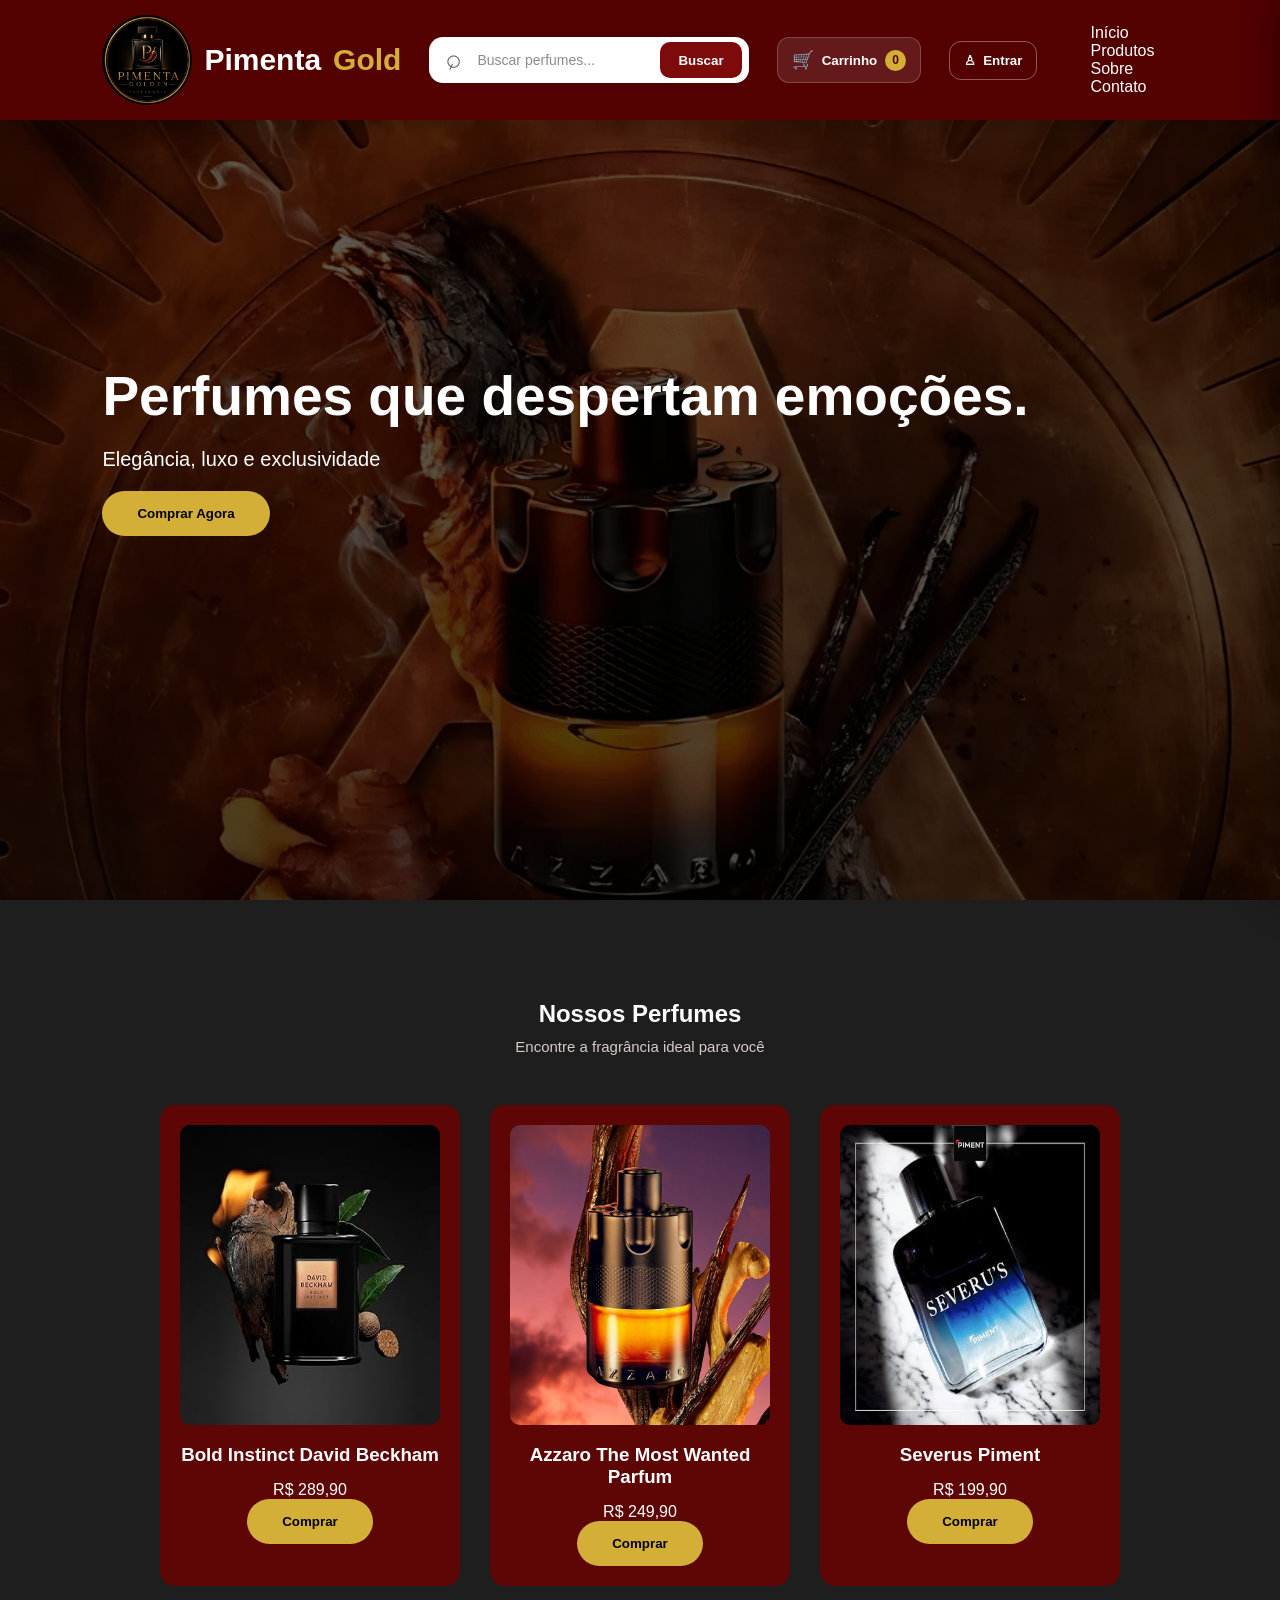
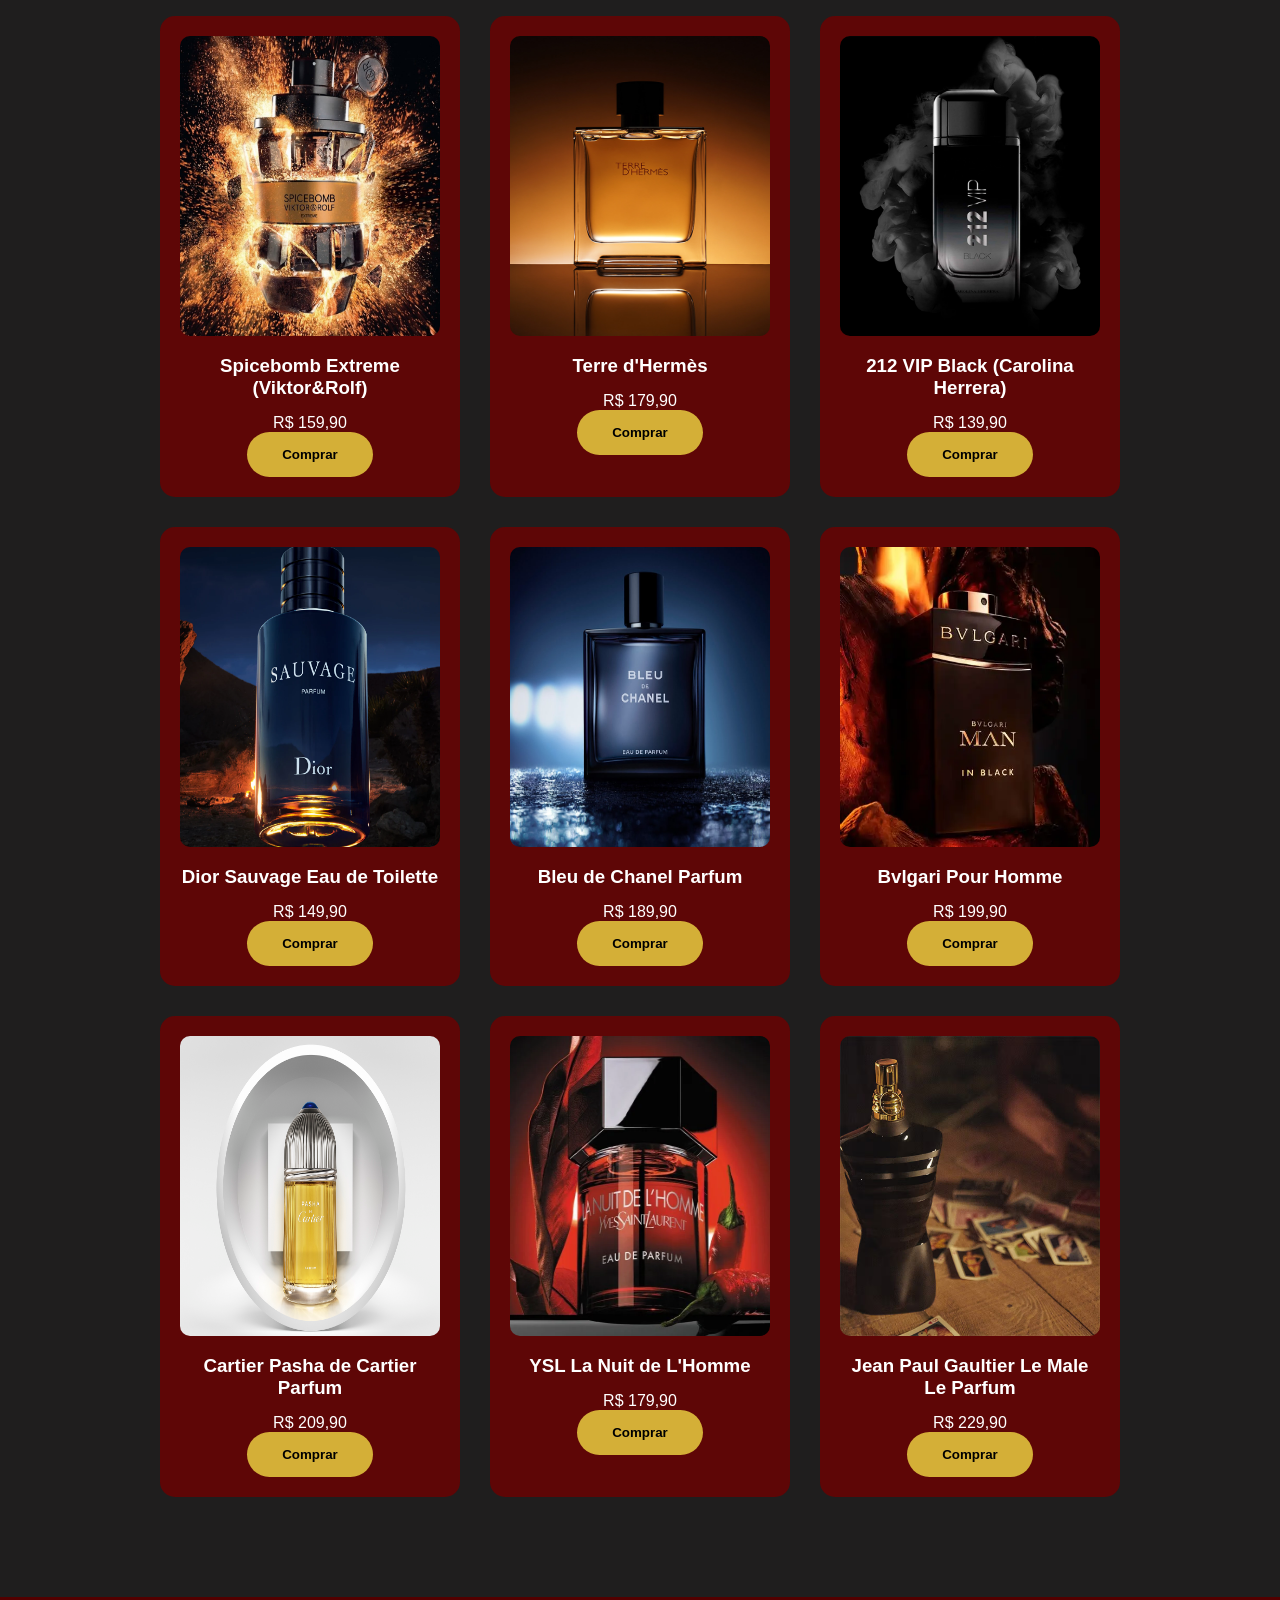
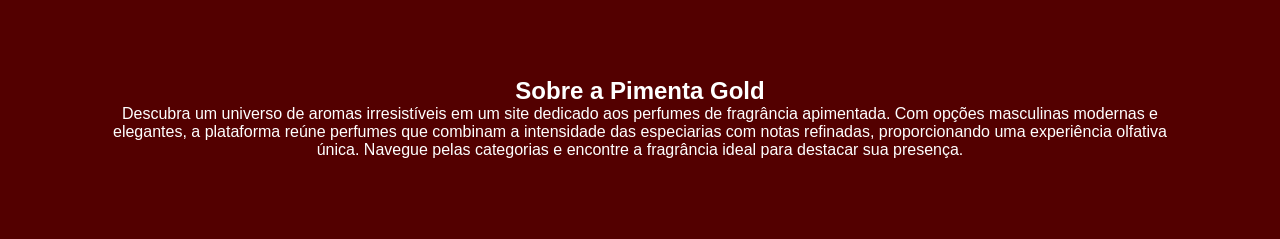
<file: index.html>
<!DOCTYPE html>
<html lang="pt-BR">
<head>
    <meta charset="UTF-8">
    <meta name="viewport" content="width=device-width, initial-scale=1.0">
    <title>Pimenta Gold | Perfumaria</title>
    <link rel="stylesheet" href="style.css">
</head>
<body>
 
<header>
    <div class="logo">
         <img src="./imagem (1).jpg" alt="Pimenta Golden"> Pimenta <span>Gold</span></div>

    <form class="search-form" role="search" aria-label="Pesquisar perfumes">
        <label class="sr-only" for="search-input">Pesquisar perfumes</label>
        <span class="search-icon" aria-hidden="true">⌕</span>
        <input id="search-input" type="search" placeholder="Buscar perfumes..." autocomplete="off">
        <button class="clear-search" type="button" aria-label="Limpar pesquisa" hidden>×</button>
        <button class="search-submit" type="submit" aria-label="Pesquisar">Buscar</button>
    </form>

    <button class="cart-toggle" type="button" aria-label="Abrir carrinho" aria-expanded="false">
        <span class="cart-icon" aria-hidden="true">🛒</span>
        <span>Carrinho</span>
        <b class="cart-count">0</b>
    </button>

    <button class="account-toggle" type="button" aria-haspopup="dialog" aria-controls="login-modal">
        <span aria-hidden="true">♙</span>
        <span>Entrar</span>
    </button>
 
    <nav>
        <a href="#">Início</a>
        <a href="#produtos">Produtos</a>
        <a href="#sobre">Sobre</a>
        <a href="contato.html">Contato</a>
    </nav>
</header>

<div class="login-overlay" hidden></div>
<section class="login-modal" id="login-modal" role="dialog" aria-modal="true" aria-labelledby="login-title" aria-hidden="true" hidden>
    <button class="close-login" type="button" aria-label="Fechar janela de login">×</button>
    <div class="login-heading">
        <span class="login-kicker">PIMENTA GOLD</span>
        <h2 id="login-title">Que bom ter você de volta</h2>
        <p>Entre na sua conta para acompanhar pedidos e guardar seus perfumes favoritos.</p>
    </div>

    <form class="login-form">
        <label for="login-email">E-mail</label>
        <input id="login-email" name="email" type="email" placeholder="voce@email.com" autocomplete="email" required>

        <label for="login-password">Senha</label>
        <div class="password-field">
            <input id="login-password" name="password" type="password" placeholder="Digite sua senha" autocomplete="current-password" minlength="6" required>
            <button class="toggle-password" type="button" aria-label="Mostrar senha">Mostrar</button>
        </div>

        <div class="login-options">
            <label class="remember-me"><input type="checkbox" name="remember"> Lembrar de mim</label>
            <a href="contato.html">Esqueci minha senha</a>
        </div>
        <button class="login-submit" type="submit">Entrar na minha conta</button>
        <p class="login-feedback" role="status" aria-live="polite"></p>
        <p class="signup-prompt">Ainda não tem uma conta? <a href="contato.html">Crie agora</a></p>
    </form>
</section>
 
<section class="banner">
    <div class="texto">
        <h1>Perfumes que despertam emoções.</h1>
        <p>Elegância, luxo e exclusividade </p>
 
        <button onclick="comprar()">Comprar Agora</button>
    </div>
</section>
 
<section id="produtos" class="produtos">
 
<h2>Nossos Perfumes</h2>

<p class="search-status" aria-live="polite">Encontre a fragrância ideal para você</p>
 
<div class="cards">
 
<div class="card">
<img src="./imagem.jpg" alt="">
<h3>Bold Instinct David Beckham  </h3>
<p>R$ 289,90</p>
<button>Comprar</button>
</div>
 
<div class="card">
<img src="./imagem (3).jpg" alt="">
<h3>Azzaro The Most Wanted Parfum</h3>
<p>R$ 249,90</p>
<button>Comprar</button>
</div>
 
<div class="card">
<img src="./imagem (2).jpg" alt="">
<h3>Severus Piment</h3>
<p>R$ 199,90</p>
<button>Comprar</button>
</div>

 <div class="card">
<img src="./spice bomb.jpg" alt="">
<h3>Spicebomb Extreme (Viktor&Rolf)</h3>
<p>R$ 159,90</p>
<button>Comprar</button>
</div>

<div class="card">
<img src="./terre d'hermes.jpg" alt="">
<h3>Terre d'Hermès</h3>
<p>R$ 179,90</p>
<button>Comprar</button>
</div>

<div class="card">
<img src="./212.avif" alt="">
<h3>212 VIP Black (Carolina Herrera)</h3>
<p>R$ 139,90</p>
<button>Comprar</button>
</div>

<div class="card">
<img src="./sauvage___250829.webp" alt="">
<h3>Dior Sauvage Eau de Toilette</h3>
<p>R$ 149,90</p>
<button>Comprar</button>
</div>

<div class="card">
<img src="./bleu de chanel.jpg" alt="">
<h3>Bleu de Chanel Parfum</h3>
<p>R$ 189,90</p>
<button>Comprar</button>
</div>

<div class="card">
<img src="./bvlgari.webp" alt="">
<h3>Bvlgari Pour Homme</h3>
<p>R$ 199,90</p>
<button>Comprar</button>
</div>

<div class="card">
<img src="./catier.jpg" alt="">
<h3>Cartier Pasha de Cartier Parfum </h3>
<p>R$ 209,90</p>
<button>Comprar</button>
</div>

<div class="card">
<img src="./lanuit de l'homme.webp" alt="">
<h3>YSL La Nuit de L'Homme</h3>
<p>R$ 179,90</p>
<button>Comprar</button>
</div>

<div class="card">
<img src="./jean paul le male.avif" alt="">
<h3>Jean Paul Gaultier Le Male Le Parfum</h3>
<p>R$ 229,90</p>
<button>Comprar</button>
</div>

</div>

<div class="no-results" hidden>
    <span aria-hidden="true">⌕</span>
    <h3>Nenhum perfume encontrado</h3>
    <p>Tente buscar por outro nome ou marca.</p>
</div>
 
</section>
 
<section id="sobre" class="sobre">
 
<h2>Sobre a Pimenta Gold</h2>
 
<p>
Descubra um universo de aromas irresistíveis em um site dedicado aos perfumes de fragrância apimentada. Com opções masculinas modernas e elegantes, a plataforma reúne perfumes que combinam a intensidade das especiarias com notas refinadas, proporcionando uma experiência olfativa única. 
Navegue pelas categorias e encontre a fragrância ideal para destacar sua presença.
</p>
 
</section>

<div class="cart-overlay" hidden></div>
<aside class="cart-drawer" aria-label="Carrinho de compras" aria-hidden="true">
    <div class="cart-header">
        <div>
            <span class="cart-kicker">SEU PEDIDO</span>
            <h2>Meu carrinho</h2>
        </div>
        <button class="close-cart" type="button" aria-label="Fechar carrinho">×</button>
    </div>

    <div class="cart-items"></div>
    <div class="empty-cart">
        <span aria-hidden="true">🛍</span>
        <h3>Seu carrinho está vazio</h3>
        <p>Adicione seus perfumes favoritos para continuar.</p>
    </div>

    <div class="cart-footer">
        <div class="cart-total"><span>Total</span><strong>R$ 0,00</strong></div>
        <button class="checkout-button" type="button" disabled>Finalizar compra</button>
        <small>Compra segura e atendimento personalizado</small>
    </div>
</aside>
<script src="script.js"></script>
 
</body>
</html>
</file>
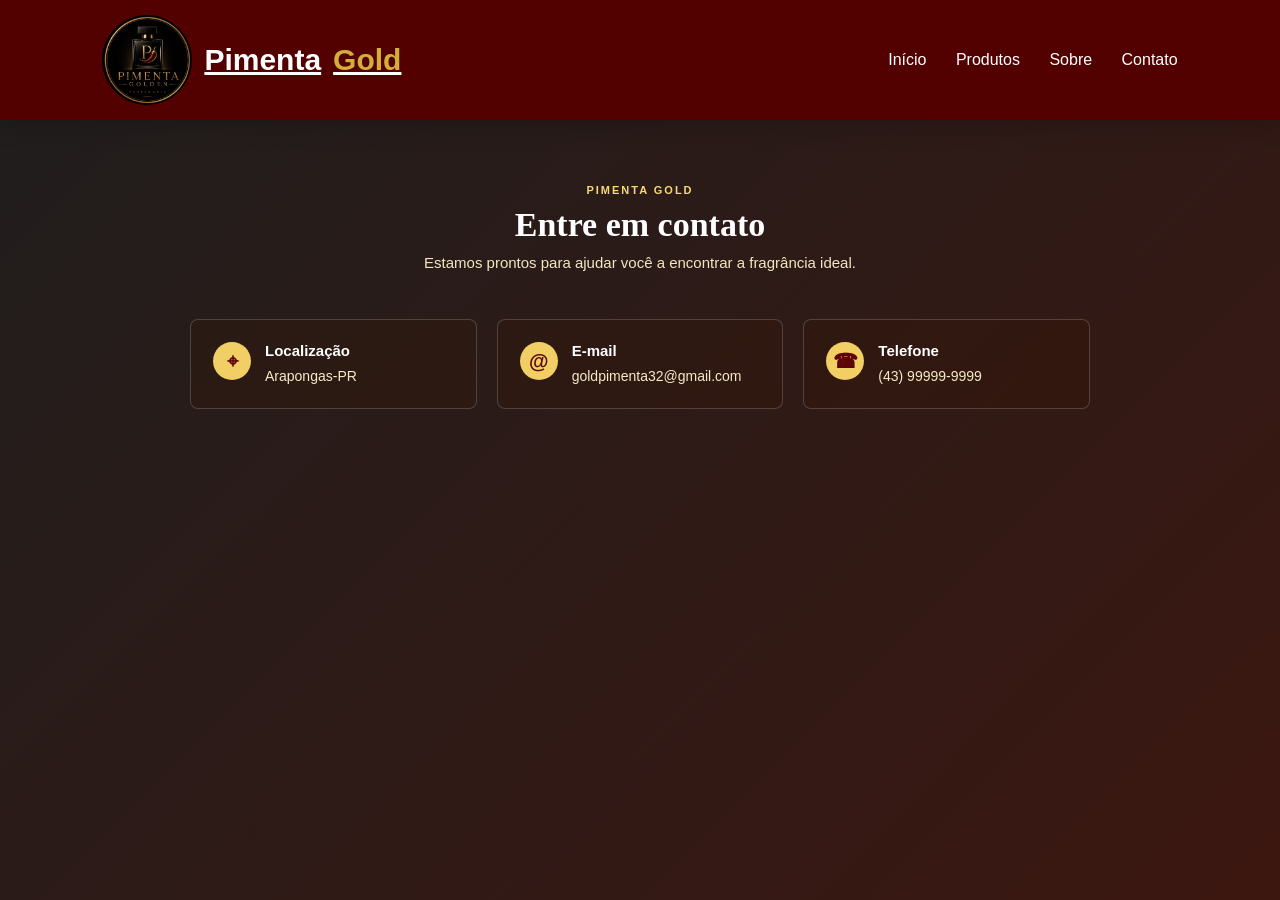
<file: contato.html>
<!DOCTYPE html>
<html lang="pt-BR">
<head>
    <meta charset="UTF-8">
    <meta name="viewport" content="width=device-width, initial-scale=1.0">
    <title>Contato | Pimenta Gold</title>
    <link rel="stylesheet" href="style.css">
</head>
<body class="contato-page-body">
<header>
    <a class="logo" href="index.html" aria-label="Voltar para a página inicial">
        <img src="./imagem (1).jpg" alt="Pimenta Gold"> Pimenta <span>Gold</span>
    </a>

    <nav>
        <a href="index.html">Início</a>
        <a href="index.html#produtos">Produtos</a>
        <a href="index.html#sobre">Sobre</a>
        <a href="contato.html" aria-current="page">Contato</a>
    </nav>
</header>

<main class="contato-page">
    <div class="contato-heading">
        <span class="contato-kicker">PIMENTA GOLD</span>
        <h1>Entre em contato</h1>
        <p>Estamos prontos para ajudar você a encontrar a fragrância ideal.</p>
    </div>

    <div class="contato-info">
        <div class="contato-item">
            <span class="contato-icon" aria-hidden="true">⌖</span>
            <div>
                <h2>Localização</h2>
                <p>Arapongas-PR</p>
            </div>
        </div>

        <div class="contato-item">
            <span class="contato-icon" aria-hidden="true">@</span>
            <div>
                <h2>E-mail</h2>
                <a href="mailto:goldpimenta32@gmail.com">goldpimenta32@gmail.com</a>
            </div>
        </div>

        <div class="contato-item">
            <span class="contato-icon" aria-hidden="true">☎</span>
            <div>
                <h2>Telefone</h2>
                <a href="tel:+5543999999999">(43) 99999-9999</a>
            </div>
        </div>
    </div>
</main>
</body>
</html>
</file>
<file: style.css>
*{
margin:0;
padding:0;
box-sizing:border-box;
font-family:Arial, Helvetica, sans-serif;
}
 
body{
background:#1f1e1e;
color:white;
}
 
header{
display:flex;
justify-content:space-between;
align-items:center;
padding:20px 8%;
background:#530000;
position:fixed;
width:100%;
}
 .logo img{
    width: 90px;
    height: 90px;
    border-radius: 50%;
    object-fit: cover;
}
 
header{
    display:flex;
    justify-content:space-between;
    align-items:center;
    padding:15px 8%;
    background:#530000;
    position:fixed;
    width:100%;
    z-index:1000;
gap:28px;
box-shadow:0 4px 24px rgba(0,0,0,.22);
}
.logo{
font-size:30px;
font-weight:bold;
display:flex;
align-items:center;
gap:12px;
color:#fff;
}
 
.logo span{
color:#D4AF37;
}

.search-form{
    position:relative;
    display:flex;
    align-items:center;
    flex:1;
    max-width:500px;
    height:46px;
    margin-left:auto;
    background:#fff;
    border:2px solid transparent;
    border-radius:14px;
    transition:.25s ease;
}

.search-form:focus-within{
    border-color:#D4AF37;
    box-shadow:0 0 0 4px rgba(212,175,55,.18);
}

.search-icon{
    color:#6b6060;
    font-size:27px;
    line-height:1;
    margin:0 8px 2px 14px;
    transform:rotate(-20deg);
}

.search-form input{
    min-width:0;
    flex:1;
    height:100%;
    padding:0 8px;
    color:#261d1d;
    background:transparent;
    border:0;
    outline:0;
    font-size:14px;
}

.search-form input::placeholder{color:#938989;}
.search-form input::-webkit-search-cancel-button{display:none;}

.search-submit{
    height:36px;
    padding:0 18px;
    margin-right:5px;
    color:#fff;
    background:#7e0b0b;
    border-radius:10px;
    transition:.25s ease;
}

.search-submit:hover{background:#530000; color:#fff; transform:none;}

.clear-search{
    padding:0 5px;
    color:#8a7c7c;
    background:transparent;
    font-size:24px;
    line-height:1;
}

.clear-search:hover{color:#530000; background:transparent; transform:none;}

.sr-only{
    position:absolute;
    width:1px;
    height:1px;
    padding:0;
    margin:-1px;
    overflow:hidden;
    clip:rect(0,0,0,0);
    white-space:nowrap;
    border:0;
}

.cart-toggle{
    position:relative;
    display:flex;
    align-items:center;
    gap:8px;
    padding:11px 14px;
    color:#fff;
    background:rgba(255,255,255,.1);
    border:1px solid rgba(255,255,255,.2);
    border-radius:12px;
    white-space:nowrap;
}

.cart-toggle:hover{color:#fff; background:#7e0b0b; transform:none;}
.cart-icon{font-size:18px;}
.cart-count{
    display:grid;
    min-width:21px;
    height:21px;
    padding:0 5px;
    place-items:center;
    color:#530000;
    background:#D4AF37;
    border-radius:20px;
    font-size:12px;
}

.account-toggle{
    display:flex;
    align-items:center;
    gap:7px;
    padding:11px 14px;
    color:#fff;
    background:transparent;
    border:1px solid rgba(255,255,255,.35);
    border-radius:12px;
    white-space:nowrap;
}

.account-toggle:hover{color:#530000; background:#D4AF37; transform:none;}

.login-overlay{
    position:fixed;
    inset:0;
    z-index:1200;
    background:rgba(18,8,8,.72);
    backdrop-filter:blur(5px);
}

.login-modal{
    position:fixed;
    top:50%;
    left:50%;
    z-index:1201;
    width:min(440px, calc(100% - 32px));
    max-height:calc(100vh - 32px);
    overflow:auto;
    padding:38px;
    color:#302020;
    background:#fffaf7;
    border-top:5px solid #D4AF37;
    border-radius:8px;
    box-shadow:0 25px 70px rgba(0,0,0,.4);
    transform:translate(-50%, -48%);
}

.close-login{position:absolute; top:13px; right:16px; padding:0 7px; color:#806c65; background:transparent; font-size:30px; line-height:1;}
.close-login:hover{color:#7e0b0b; background:transparent; transform:none;}
.login-kicker{color:#9c7713; font-size:11px; font-weight:bold; letter-spacing:2px;}
.login-heading h2{margin:10px 0 8px; color:#3e2525; font-family:Georgia, serif; font-size:30px; line-height:1.1;}
.login-heading p{margin-bottom:26px; color:#806c65; font-size:14px; line-height:1.5;}
.login-form{display:flex; flex-direction:column; gap:8px;}
.login-form > label{color:#503939; font-size:13px; font-weight:bold;}
.login-form input[type="email"], .password-field input{width:100%; height:46px; padding:0 13px; color:#302020; background:#fff; border:1px solid #ddcbc2; border-radius:7px; outline:none;}
.login-form input:focus{border-color:#b78d1f; box-shadow:0 0 0 3px rgba(212,175,55,.16);}
.password-field{position:relative; margin-bottom:8px;}
.password-field input{padding-right:75px;}
.toggle-password{position:absolute; top:5px; right:5px; height:36px; padding:0 9px; color:#7e0b0b; background:#f7eee9; border-radius:5px; font-size:11px;}
.toggle-password:hover{color:#fff; background:#7e0b0b; transform:none;}
.login-options{display:flex; justify-content:space-between; align-items:center; gap:12px; margin:2px 0 15px; font-size:12px;}
.remember-me{display:flex; align-items:center; gap:6px; color:#806c65;}
.remember-me input{accent-color:#7e0b0b;}
.login-options a, .signup-prompt a{color:#7e0b0b; font-weight:bold; text-decoration:none;}
.login-options a:hover, .signup-prompt a:hover{text-decoration:underline;}
.login-submit{width:100%; color:#fff; background:#7e0b0b; border-radius:7px;}
.login-submit:hover{color:#fff; background:#530000; transform:none;}
.login-feedback{min-height:18px; color:#28733c; font-size:12px; text-align:center;}
.login-feedback.is-error{color:#b21b1b;}
.signup-prompt{margin-top:8px; color:#806c65; font-size:12px; text-align:center;}

.cart-overlay{
    position:fixed;
    inset:0;
    z-index:1100;
    background:rgba(0,0,0,.62);
    backdrop-filter:blur(3px);
}

.cart-drawer{
    position:fixed;
    display:flex;
    flex-direction:column;
    top:0;
    right:0;
    z-index:1101;
    width:min(430px, 100%);
    height:100vh;
    padding:28px;
    color:#2b2020;
    background:#fffaf7;
    box-shadow:-10px 0 35px rgba(0,0,0,.3);
    transform:translateX(100%);
    transition:transform .3s ease;
}

.cart-drawer.is-open{transform:translateX(0);}
.cart-header{display:flex; align-items:flex-start; justify-content:space-between; padding-bottom:22px; border-bottom:1px solid #eaded8;}
.cart-kicker{color:#9c7713; font-size:11px; font-weight:bold; letter-spacing:2px;}
.cart-header h2{margin-top:6px; font-family:Georgia, serif; font-size:28px;}
.close-cart{padding:0 8px; color:#715f5f; background:transparent; font-size:32px; line-height:1;}
.close-cart:hover{color:#530000; background:transparent; transform:none;}
.cart-items{overflow:auto; padding:18px 0;}
.cart-item{display:grid; grid-template-columns:64px 1fr auto; gap:12px; align-items:center; padding:14px 0; border-bottom:1px solid #eaded8;}
.cart-item img{width:64px; height:70px; object-fit:cover; border-radius:8px;}
.cart-item h3{font-size:14px; line-height:1.3;}
.cart-item-price{margin-top:6px; color:#7e0b0b; font-size:13px; font-weight:bold;}
.quantity-control{display:flex; align-items:center; gap:8px; margin-top:10px;}
.quantity-control button{width:24px; height:24px; padding:0; color:#530000; background:#f0e3dc; font-size:16px; line-height:1;}
.quantity-control button:hover{color:#fff; background:#7e0b0b; transform:none;}
.quantity-control span{min-width:15px; text-align:center; font-size:13px;}
.remove-item{padding:4px; color:#a48b83; background:transparent; font-size:18px;}
.remove-item:hover{color:#b21b1b; background:transparent; transform:none;}
.empty-cart{flex:1; padding:70px 15px; text-align:center; color:#806c65;}
.empty-cart span{font-size:42px;}
.empty-cart h3{margin:15px 0 8px; color:#3e2e2e; font-family:Georgia, serif;}
.empty-cart p{font-size:14px; line-height:1.5;}
.cart-footer{padding-top:20px; border-top:1px solid #eaded8;}
.cart-total{display:flex; justify-content:space-between; margin-bottom:18px; font-size:16px;}
.cart-total strong{color:#7e0b0b; font-size:20px;}
.checkout-button{width:100%; color:#fff; background:#7e0b0b; border-radius:10px;}
.checkout-button:hover{color:#fff; background:#530000; transform:none;}
.checkout-button:disabled{cursor:not-allowed; opacity:.45;}
.cart-footer small{display:block; margin-top:12px; color:#927f77; text-align:center; font-size:11px;}
 
nav a{
color:white;
margin-left:25px;
text-decoration:none;
transition:.3s;
}
 
nav a:hover{
color:#D4AF37;
}
 
.banner{
height:100vh;
background:linear-gradient(rgba(0,0,0,.6),rgba(0,0,0,.7)),
url("./imagem.png");
background-size:cover;
display:flex;
align-items:center;
padding-left:8%;
}
 
.banner h1{
font-size:55px;
}
 
.banner p{
margin:20px 0;
font-size:20px;
}
 
button{
padding:15px 35px;
background:#D4AF37;
border:none;
border-radius:30px;
cursor:pointer;
font-weight:bold;
}
 
.produtos{
padding:100px 8%;
text-align:center;
}

.search-status{
    margin-top:10px;
    color:#d8caca;
    font-size:15px;
}
 
.cards{
display:flex;
justify-content:center;
gap:30px;
flex-wrap:wrap;
margin-top:50px;
}
 
.card{
background:#5e0606;
padding:20px;
border-radius:15px;
width:300px;
transition:.4s;
}
 
.card:hover{
transform:translateY(-10px);
}

.card.is-hidden{display:none;}
 
.card img{
width:100%;
height:300px;
border-radius:10px;
}
 
.card h3{
margin:15px 0;
}

.no-results{
    padding:55px 20px;
    color:#e5dada;
}

.no-results span{
    display:block;
    color:#D4AF37;
    font-size:54px;
    transform:rotate(-20deg);
}

.no-results h3{margin:10px 0 8px; font-size:22px;}
.no-results p{color:#bcaeae;}
 
.sobre{
padding:80px 8%;
text-align:center;
background:#530000;
}
 
.contato-heading h1,
.contato-heading h2{
margin:8px 0 10px;
font-family:Georgia, serif;
font-size:34px;
}

.contato-kicker{
color:#f5d978;
font-size:11px;
font-weight:bold;
letter-spacing:2px;
}

.contato-heading p{
color:#f3e7c1;
font-size:15px;
}

.contato-info{
display:grid;
grid-template-columns:repeat(3, minmax(0, 1fr));
gap:20px;
max-width:900px;
margin:38px auto 0;
}

.contato-item{
display:flex;
align-items:flex-start;
gap:14px;
padding:22px;
text-align:left;
background:rgba(54, 22, 0, .25);
border:1px solid rgba(255,255,255,.18);
border-radius:8px;
}

.contato-icon{
display:grid;
flex:0 0 38px;
width:38px;
height:38px;
place-items:center;
color:#5e0606;
background:#f1cf65;
border-radius:50%;
font-size:20px;
font-weight:bold;
}

.contato-item h2,
.contato-item h3{
margin-bottom:7px;
font-size:15px;
}

.contato-item p,
.contato-item a{
color:#f6eac8;
font-size:14px;
line-height:1.45;
text-decoration:none;
}

.contato-item a:hover{
color:#fff;
text-decoration:underline;
}

@media (max-width: 700px){
    .contato-info{grid-template-columns:1fr; max-width:420px;}
}

.contato-page{
    min-height:100vh;
    padding:180px 8% 80px;
    background:linear-gradient(135deg, #1f1e1e 0%, #3c1710 100%);
}

.contato-page .contato-heading{
    max-width:680px;
    margin:0 auto;
    text-align:center;
}

.contato-page .contato-info{
    margin-top:48px;
}

@media (max-width: 980px){
    header{padding:12px 5%; flex-wrap:wrap;}
    .logo img{width:58px; height:58px;}
    .logo{font-size:24px;}
    .search-form{order:3; flex-basis:100%; max-width:none;}
    .cart-toggle{margin-left:auto;}
    nav{margin-left:auto;}
    .banner{padding-left:5%; padding-top:80px;}
}

@media (max-width: 600px){
    header{gap:12px;}
    nav a{margin-left:10px; font-size:12px;}
    .search-submit{font-size:12px; padding:0 12px;}
    .cart-toggle span:not(.cart-icon){display:none;}
    .account-toggle span:last-child{display:none;}
    .banner h1{font-size:38px;}
    .banner p{font-size:17px;}
}
</file>
